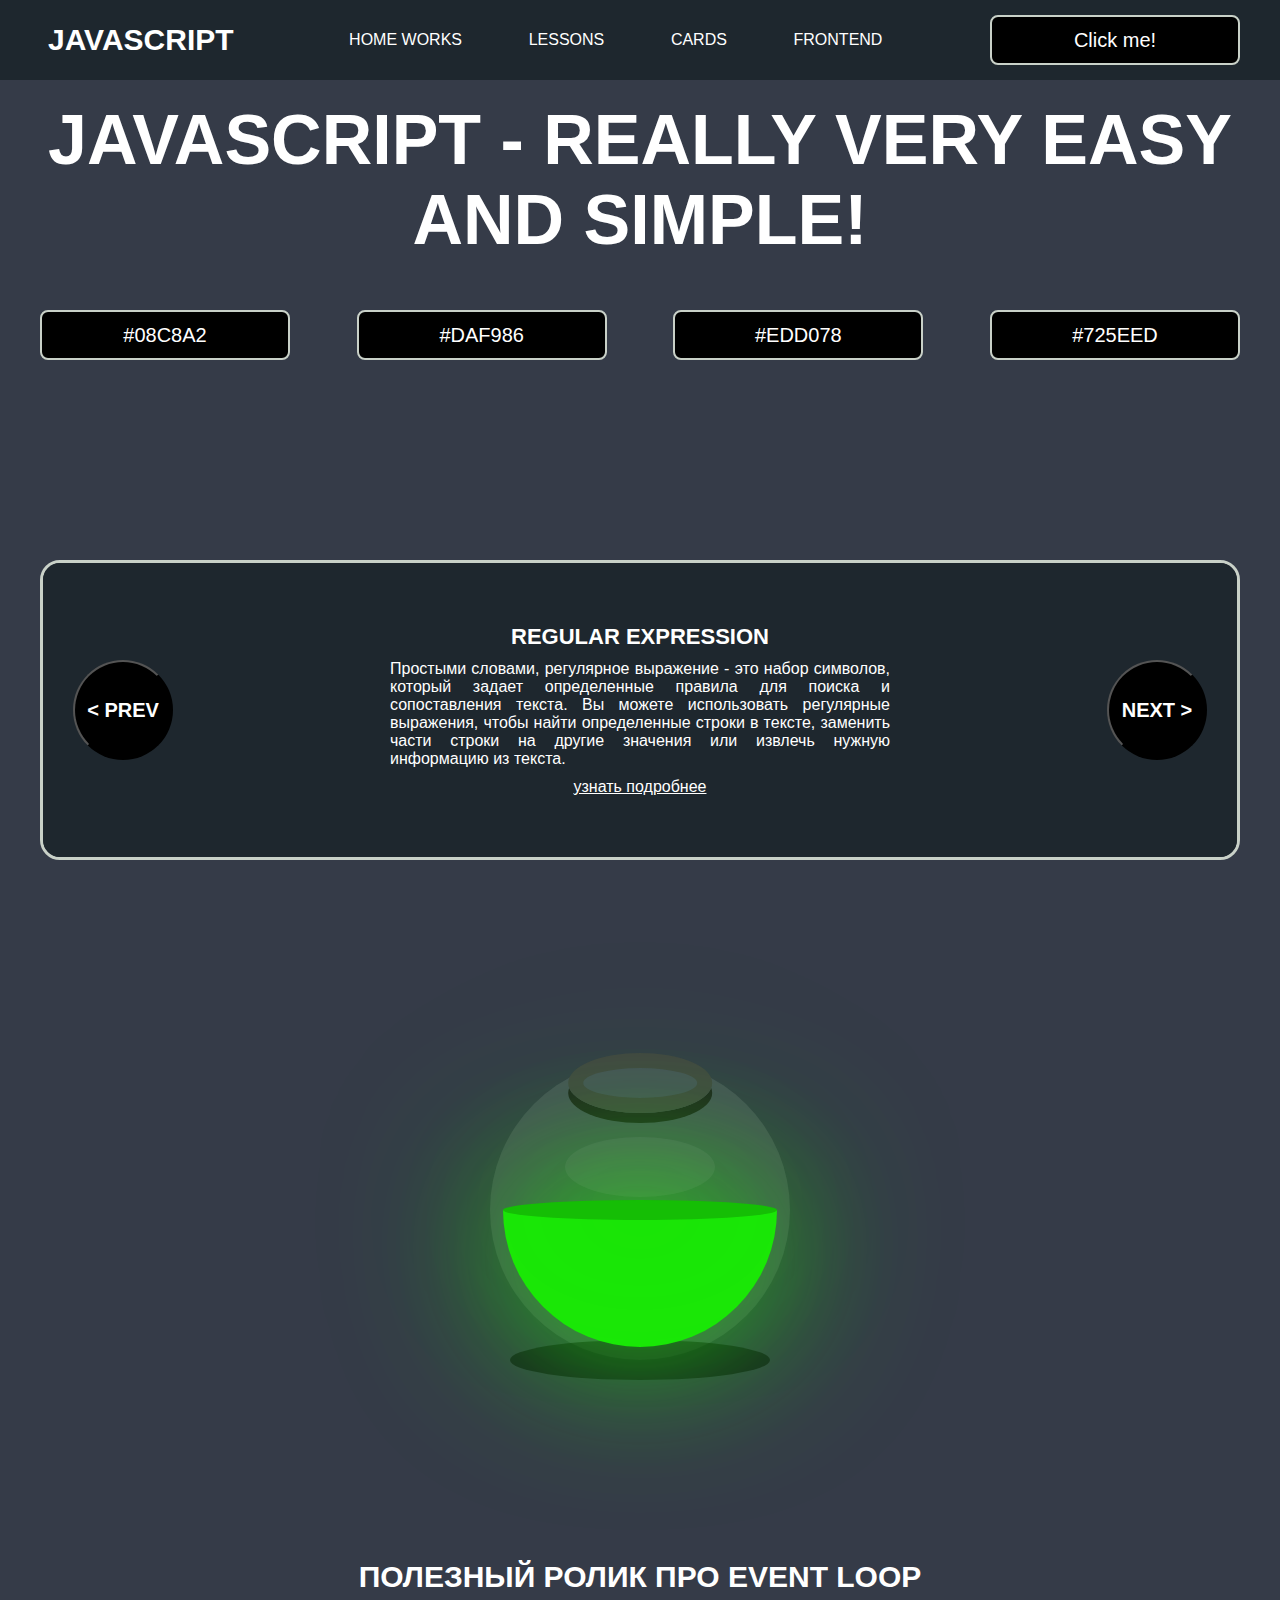
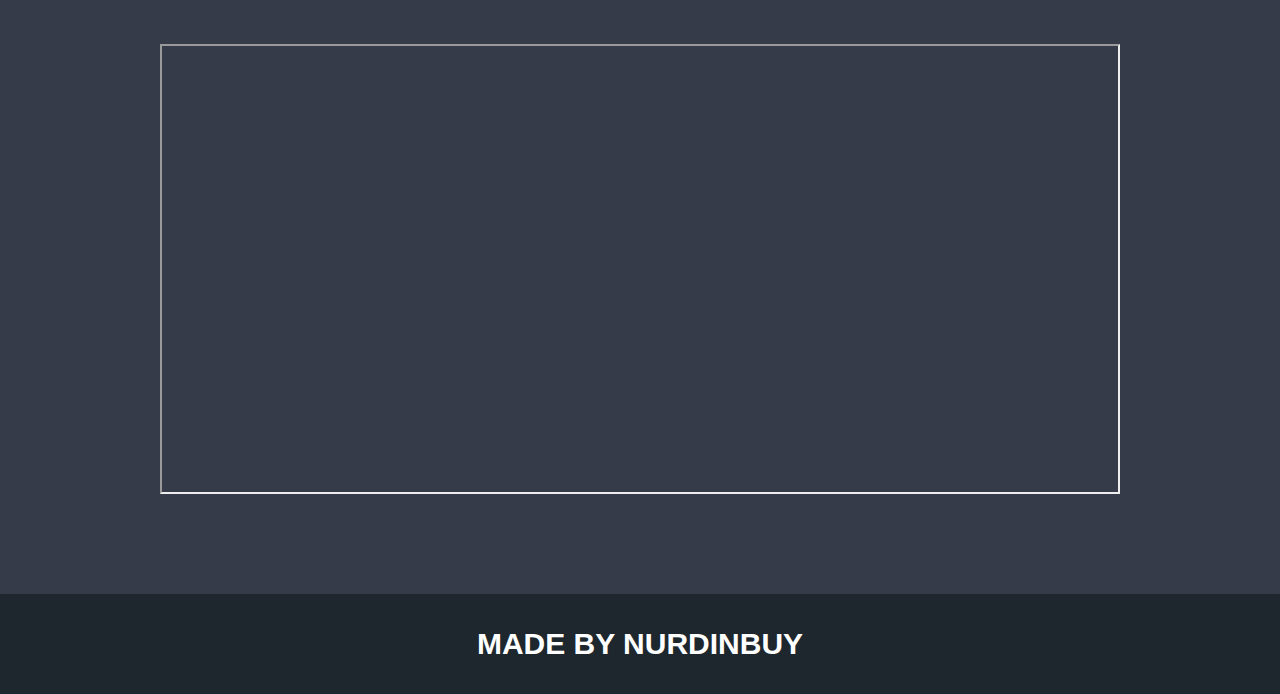
<file: index.html>
<!DOCTYPE html>
<html lang="en">
<head>
    <meta charset="UTF-8">
    <title>Java Script</title>
    <link rel="stylesheet" href="css/style.css">
    <link rel="stylesheet" href="css/core.css">
</head>
<body>

<div class="wrapper" id="wrapper" onscroll="openEndModal()">
    <div class="header">
        <div class="container">
            <div class="inner_header">
                <a href="index.html">
                    <div class="logotype">
                        <h2>JavaScript</h2>
                    </div>
                </a>
                <ul class="menu">
                    <li class="menu_link">
                        <a href="pages/home_works.html">Home Works</a>
                    </li>
                    <li class="menu_link">
                        <a href="pages/lessons.html">Lessons</a>
                    </li>
                    <li class="menu_link">
                        <a href="pages/cards.html">Cards</a>
                    </li>
                    <li class="menu_link">
                        <a href="new__card/index-new__Card.html" target="_blank">frontend</a>
                    </li>
                </ul>
                <button class="btn" id="btn-get">Click me!</button>
            </div>
        </div>
    </div>

    <div class="main_block">
        <div class="container">
            <div class="inner_main">
                <h1><strong id="js-color">JavaScript</strong> - REALLY VERY EASY AND SIMPLE!</h1>
                <div class="colors-buttons">
                    <button class="btn btn-color"></button>
                    <button class="btn btn-color"></button>
                    <button class="btn btn-color"></button>
                    <button class="btn btn-color"></button>
                </div>
            </div>
        </div>
    </div>

    <div class="slider_block">
        <div class="container">
            <div class="inner_slider">
                <div class="slider">
                    <button class="btn-slide" id="prev">
                        < prev
                    </button>
                    <div class="slide active_slide">
                        <div class="slide_card">
                            <h3>regular expression</h3>
                            <p>Простыми словами, регулярное выражение - это набор символов, который задает определенные правила для поиска и сопоставления текста. Вы можете использовать регулярные выражения, чтобы найти определенные строки в тексте, заменить части строки на другие значения или извлечь нужную информацию из текста.</p>
                            <a href="https://developer.mozilla.org/ru/docs/Web/JavaScript/Guide/Regular_expressions" target="_blank">узнать подробнее</a>
                        </div>
                    </div>
                    <div class="slide">
                        <div class="slide_card">
                            <h3>recursion</h3>
                            <p>Простыми словами, рекурсия - это, когда функция делает повторяющиеся вызовы самой себя для решения задачи, пока не достигнет определенного условия выхода из рекурсии.</p>
                            <a href="https://learn.javascript.ru/recursion" target="_blank">узнать подробнее</a>
                        </div>
                    </div>
                    <div class="slide">
                        <div class="slide_card">
                            <h3>json</h3>
                            <p>Простыми словами, JSON - это способ представления данных в виде текста, чтобы они могли быть легко поняты и использованы различными программами. Он использует простые правила для описания объектов и массивов, а также для представления простых типов данных, таких как строки, числа, логические значения и т.д.</p>
                            <a href="https://developer.mozilla.org/ru/docs/Learn/JavaScript/Objects/JSON" target="_blank">узнать подробнее</a>
                        </div>
                    </div>
                    <div class="slide">
                        <div class="slide_card">
                            <h3>event loop</h3>
                            <p>Простыми словами, event loop похож на дежурного, который непрерывно проверяет, произошло ли какое-либо событие, и реагирует на него, когда оно происходит. Он имеет список задач, которые нужно выполнить, и он перебирает этот список событий одно за другим, обрабатывая каждое событие, когда оно наступает.</p>
                            <a href="https://highload.today/kak-ustroen-event-loop-v-javascript-parallelnaya-model-i-tsikl-sobytij/" target="_blank">узнать подробнее</a>
                        </div>
                    </div>
                    <button class="btn-slide" id="next">
                        next >
                    </button>
                </div>
            </div>
        </div>
    </div>

    <div class="botlle">
        <div class="container">
            <div class="bottle_inner">
                <a href="pages/monster.html">
                    <div class="bowl">
                        <div class="shadow"></div>
                        <div class="liquid"></div>

                    </div>
                </a>
            </div>
        </div>
    </div>

    <div class="block_video">
        <div class="container">
            <h3>Полезный ролик про Event Loop</h3>
            <div class="inner_block_video">
                <iframe width="80%" height="450" src="https://www.youtube.com/embed/zDlg64fsQow" title="YouTube video player" frameborder="2" allow="autoplay; clipboard-write; encrypted-media; gyroscope; picture-in-picture; web-share" allowfullscreen></iframe>
            </div>
        </div>
    </div>

    <div class="footer">
        <div class="container">
            <a href="https://www.instagram.com/nurdinbuy/" target="_blank">
                <div class="inner_footer">
                    <h2>Made by NurDinBuy</h2>
                </div>
            </a>
        </div>
    </div>
</div>

<div class="modal">
    <div class="modal_dialog">
        <div class="modal_content">
            <form action="#">
                <div class="modal_close">&times;</div>
                <div class="modal_title">Мы свяжемся с вами как можно быстрее!</div>
                <input
                    required
                    placeholder="Ваше имя"
                    name="name"
                    type="text"
                    class="modal_input"
                >
                <input
                    required
                    placeholder="Ваш номер телефона"
                    name="phone"
                    type="text"
                    class="modal_input"
                >
                <button class="btn btn_dark btn_min">Перезвонить мне</button>
            </form>
        </div>
    </div>
</div>

</body>
<script src="js/main.js"></script>
<script src="js/modal.js"></script>
</html>
</file>
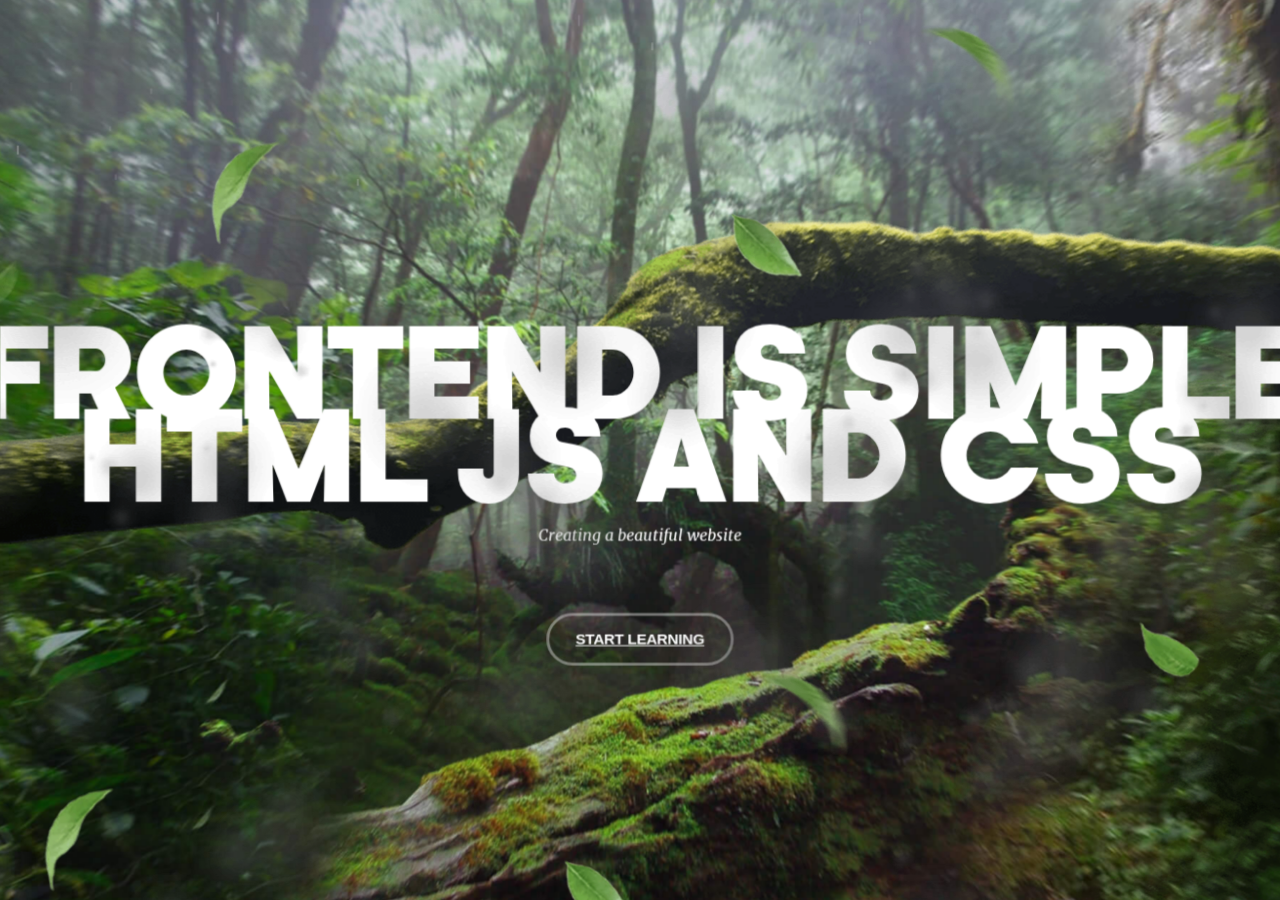
<file: new__card/index-new__Card.html>
<!DOCTYPE html>
<html lang="en">
<head>
	<meta charset="UTF-8">
	<meta http-equiv="X-UA-Compatible" content="IE=edge">
	<meta name="viewport" content="width=device-width, initial-scale=1.0">
	<title>Document</title>
	<link rel="stylesheet" href="css/main.css">
	<script src="js/app.js" defer></script>
	<script src="libs/rain.js" defer></script>
</head>
<body>



	<section class="layers">
		<div class="layers__container">
			<div class="layers__item layer-1" style="background-image: url(img/layer-1.jpg);"></div>
			<div class="layers__item layer-2" style="background-image: url(img/layer-2.png);"></div>
			<div class="layers__item layer-3">
				<div class="hero-content">
					<h1>Frontend is Simple<span>HTML JS and CSS</span></h1>
					<div class="hero-content__p">Creating a beautiful website</div>
					<button class="button-start"><a href="https://geeks.kg/course/frontend-razrabotchik">start learning</a></button>
				</div>
			</div>
			<div class="layers__item layer-4">
				<canvas class="rain"></canvas>
			</div>
			<div class="layers__item layer-5" style="background-image: url(img/layer-5.png);"></div>
			<div class="layers__item layer-6" style="background-image: url(img/layer-6.png);"></div>
		</div>
	</section>

</body>
</html>
</file>
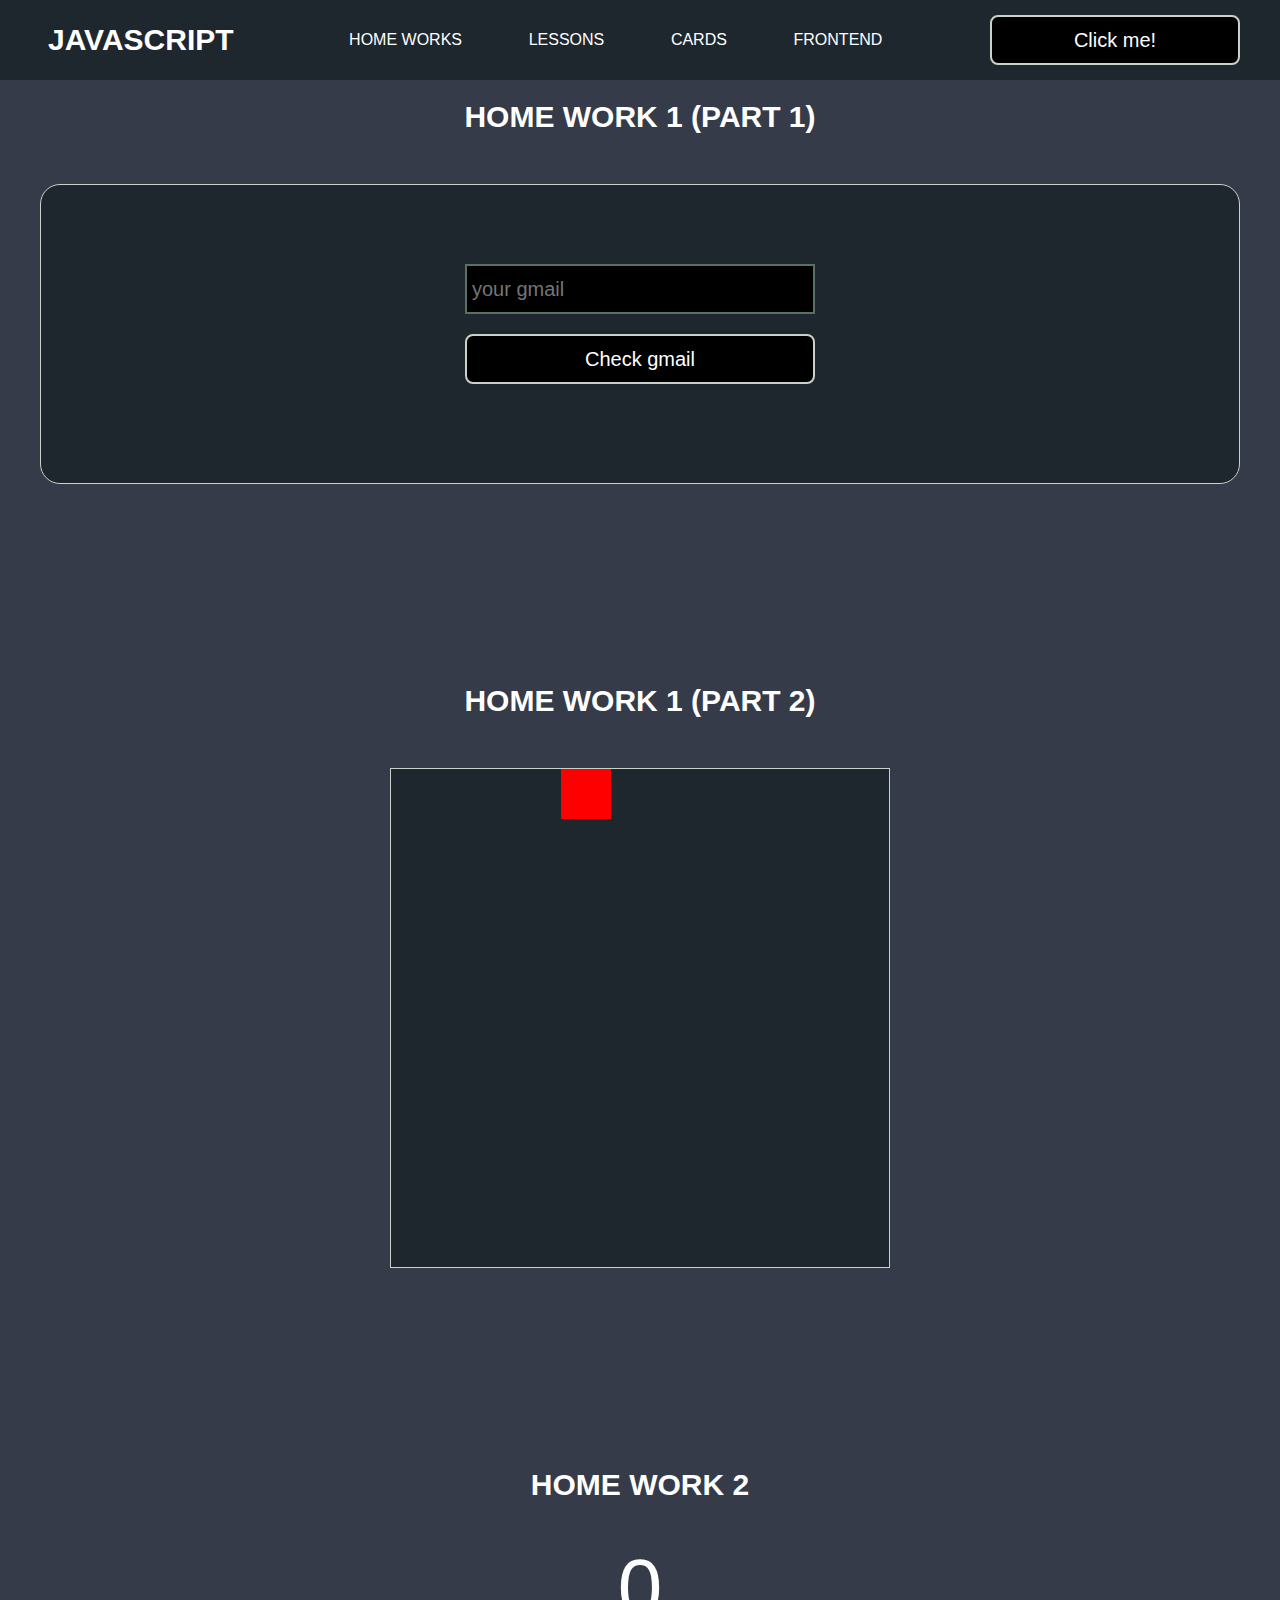
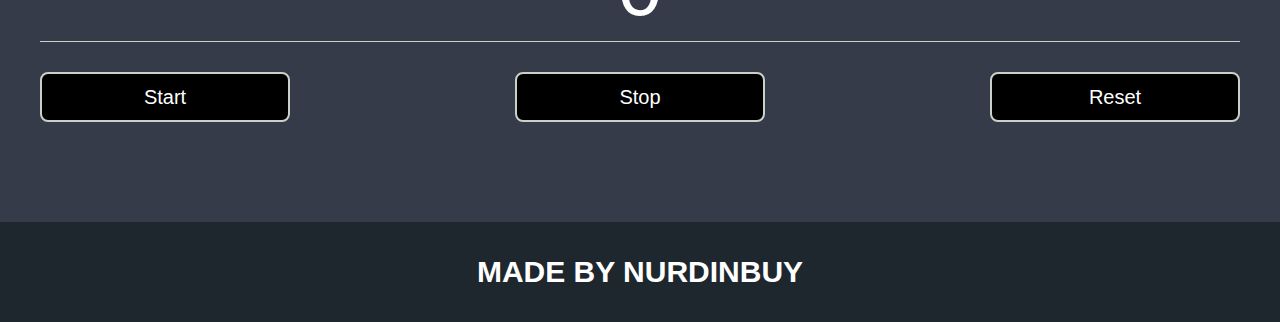
<file: pages/home_works.html>
<!DOCTYPE html>
<html lang="en">
<head>
    <meta charset="UTF-8">
    <title>Home Works</title>
    <link rel="stylesheet" href="../css/style.css">
    <link rel="stylesheet" href="../css/core.css">
    <link rel="stylesheet" href="../css/home_works.css">
</head>
<body>

<div class="wrapper">
    <div class="header">
        <div class="container">
            <div class="inner_header">
                <a href="../index.html">
                    <div class="logotype">
                        <h2>Java<span>Script</span></h2>
                    </div>
                </a>
                <ul class="menu">
                    <li class="menu_link">
                        <a href="../pages/home_works.html">Home Works</a>
                    </li>
                    <li class="menu_link">
                        <a href="../pages/lessons.html">Lessons</a>
                    </li>
                    <li class="menu_link">
                        <a href="./cards.html">Cards</a>
                    </li>
                    <li class="menu_link">
                        <a href="../new__card/index-new__Card.html" target="_blank">frontend</a>
                    </li>
                </ul>
                <button class="btn" id="btn-get">Click me!</button>
            </div>
        </div>
    </div>

    <div class="gmail_block">
        <div class="container">
            <h3>Home work 1 (part 1)</h3>
            <div class="inner_gmail_block">
                <div class="form_gmail">
                    <label for="gmail_input"></label>
                    <input type="text" id="gmail_input" placeholder="your gmail">
                    <button class="btn" id="gmail_button">Check gmail</button>
                    <span class="checker" id="gmail_result"></span>
                </div>
            </div>
        </div>
    </div>

    <div class="move_block">
        <div class="container">
            <h3>Home work 1 (part 2)</h3>
            <div class="inner_move_block">
                <div class="parent_block">
                    <div class="child_block"></div>
                </div>
            </div>
        </div>
    </div>

    <div class="stopwatch">
        <div class="container">
            <h3>Home work 2 </h3>
            <div class="time">
                <div class="time_block">
                    <div class="interval" id="seconds">0</div>
                </div>
            </div>
            <div class="time_buttons">
                <button class="btn" id="start">Start</button>
                <button class="btn" id="stop">Stop</button>
                <button class="btn" id="reset">Reset</button>
            </div>
        </div>
    </div>

    <div class="footer">
        <div class="container">
            <a href="https://www.instagram.com/nurdinbuy/" target="_blank">
                <div class="inner_footer">
                    <h2>Made by NurDinBuy</h2>
                </div>
            </a>
        </div>
    </div>
</div>

<div class="modal">
    <div class="modal_dialog">
        <div class="modal_content">
            <form action="#">
                <div class="modal_close">&times;</div>
                <div class="modal_title">Мы свяжемся с вами как можно быстрее!</div>
                <input required placeholder="Ваше имя" name="name" type="text" class="modal_input">
                <input required placeholder="Ваш номер телефона" name="phone" type="phone" class="modal_input">
                <button class="btn btn_dark btn_min">Перезвонить мне</button>
            </form>
        </div>
    </div>
</div>

</body>
<script src="../js/home_works.js"></script>
<script src="../js/modal.js"></script>
</html>
</file>
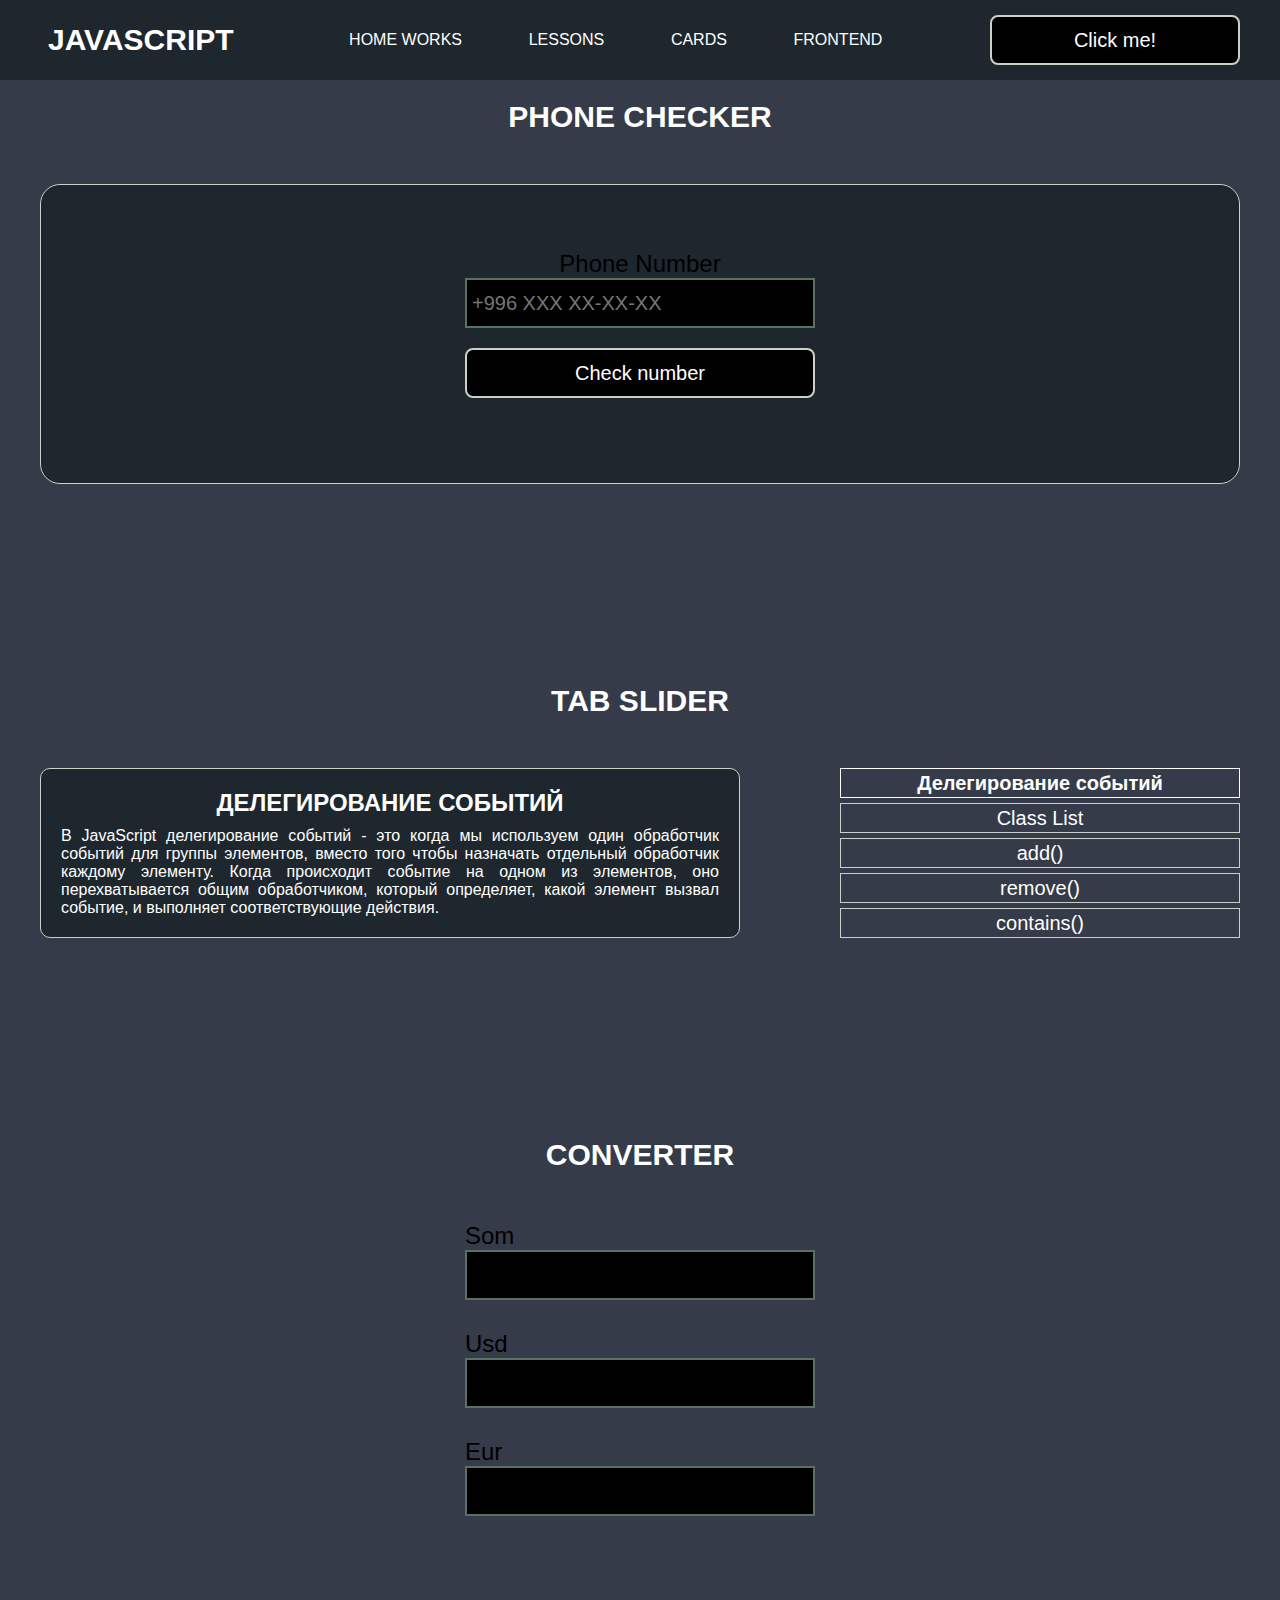
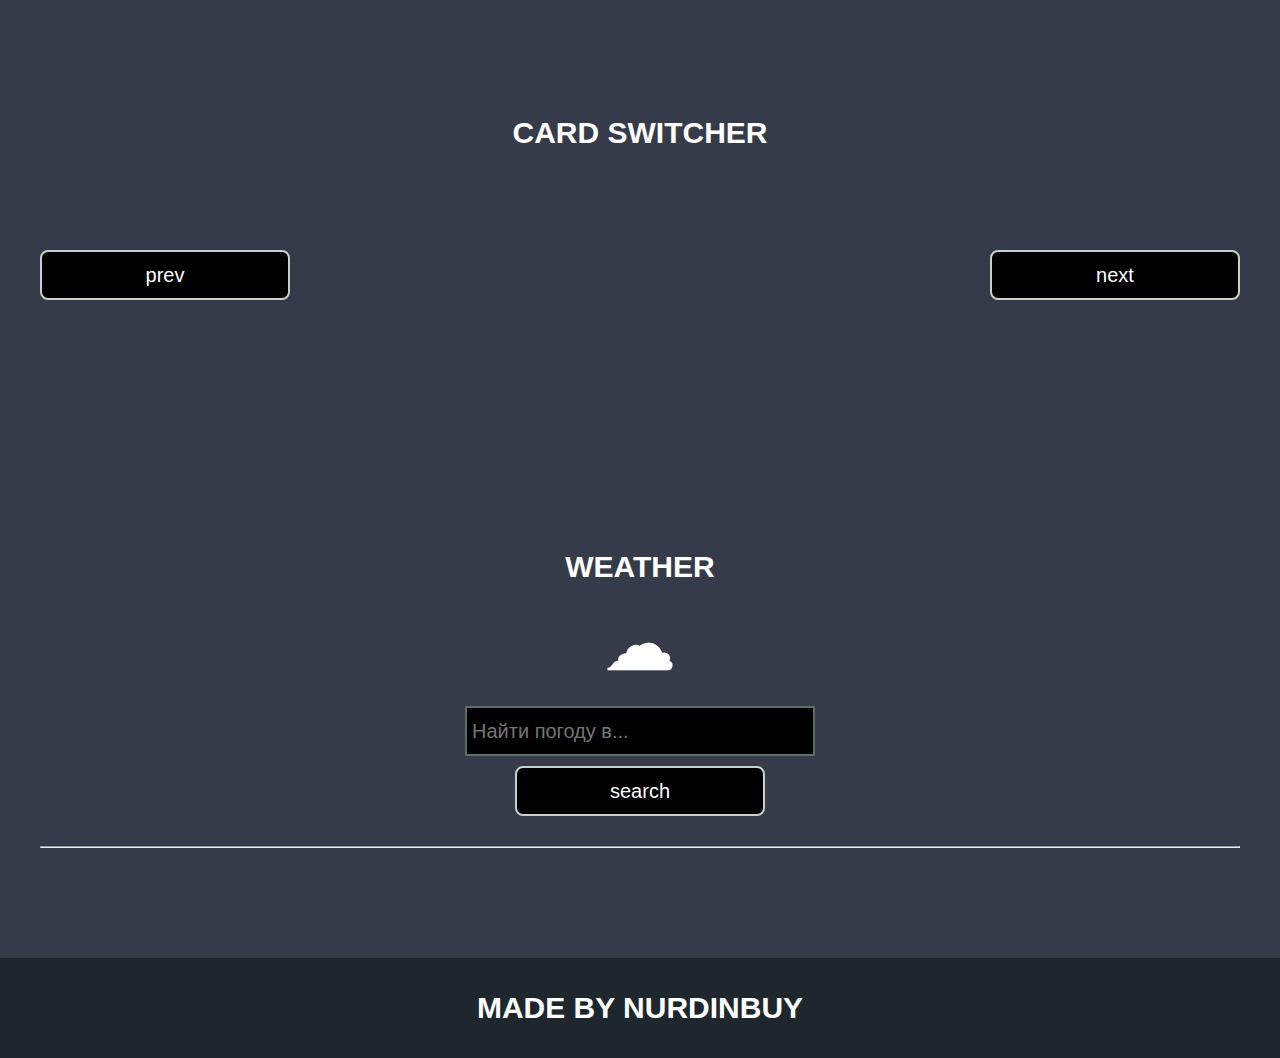
<file: pages/lessons.html>
<!DOCTYPE html>
<html lang="en">
<head>
    <meta charset="UTF-8">
    <title>Lessons</title>
    <link rel="stylesheet" href="../css/style.css">
    <link rel="stylesheet" href="../css/core.css">
    <link rel="stylesheet" href="../css/lessons.css">
</head>
<body>

<div class="wrapper">
    <div class="header">
        <div class="container">
            <div class="inner_header">
                <a href="../index.html">
                    <div class="logotype">
                        <h2>Java<span>Script</span></h2>
                    </div>
                </a>
                <ul class="menu">
                    <li class="menu_link">
                        <a href="../pages/home_works.html">Home Works</a>
                    </li>
                    <li class="menu_link">
                        <a href="../pages/lessons.html">Lessons</a>
                    </li>
                    <li class="menu_link">
                        <a href="./cards.html">Cards</a>
                    </li>
                    <li class="menu_link">
                        <a href="../new__card/index-new__Card.html" target="_blank">frontend</a>
                    </li>
                </ul>
                <button class="btn" id="btn-get">Click me!</button>
            </div>
        </div>
    </div>

    <div class="phone_block">
        <div class="container">
            <h3>Phone checker</h3>
            <div class="inner_phone_block">
                <div class="form_phone">
                    <label for="phone_input">Phone Number</label>
                    <input type="text" id="phone_input" placeholder="+996 XXX XX-XX-XX">
                    <button class="btn" id="phone_button">Check number</button>
                    <span class="checker" id="phone_result"></span>
                </div>
            </div>
        </div>
    </div>

    <div class="tab_slider">
        <div class="container">
            <h3>tab slider</h3>
            <div class="inner_tab_slider">
                <div class="tab_contents_block">

                    <div class="tab_content_block">
                        <h4>Делегирование событий</h4>
                        <p>В JavaScript делегирование событий - это когда мы используем один обработчик событий для
                            группы элементов, вместо того чтобы назначать отдельный обработчик каждому элементу. Когда
                            происходит событие на одном из элементов, оно перехватывается общим обработчиком, который
                            определяет, какой элемент вызвал событие, и выполняет соответствующие действия.</p>
                    </div>
                    <div class="tab_content_block">
                        <h4>classList</h4>
                        <p>classList в JavaScript - это свойство, которое позволяет нам работать с классами элемента
                            HTML. С помощью classList мы можем добавлять, удалять или проверять наличие классов у
                            элемента. Допустим, у нас есть элемент на веб-странице, и мы хотим изменить его классы с
                            помощью JavaScript. Вместо того чтобы обращаться напрямую к атрибуту class, мы можем
                            использовать свойство classList этого элемента. </p>
                    </div>
                    <div class="tab_content_block">
                        <h4>add()</h4>
                        <p>Метод add позволяет добавить новый класс к списку классов элемента. Например,
                            element.classList.add('new-class') добавит класс с именем "new-class" к элементу.</p>
                    </div>
                    <div class="tab_content_block">
                        <h4>remove()</h4>
                        <p>Метод remove позволяет удалить класс из списка классов элемента. Например,
                            element.classList.remove('old-class') удалит класс с именем "old-class" из элемента.</p>
                    </div>
                    <div class="tab_content_block">
                        <h4>contains()</h4>
                        <p>Метод contains позволяет проверить, содержит ли элемент определенный класс. Он возвращает
                            true, если класс присутствует, и false, если его нет. Например,
                            element.classList.contains('highlight') вернет true, если у элемента есть класс
                            "highlight".</p>
                    </div>

                    <div class="tab_content_items">
                        <div class="tab_content_item tab_content_item_active">Делегирование событий</div>
                        <div class="tab_content_item">Class List</div>
                        <div class="tab_content_item">add()</div>
                        <div class="tab_content_item">remove()</div>
                        <div class="tab_content_item">contains()</div>
                    </div>

                </div>
            </div>
        </div>
    </div>

    <div class="converter">
        <div class="container">
            <h3>CONVERTER</h3>
            <div class="inner_converter">
                <div class="som">
                    <label for="som">Som</label>
                    <input type="number" id="som">
                </div>
                <div class="usd">
                    <label for="usd">Usd</label>
                    <input type="number" id="usd">
                </div>
                <div class="eur">
                    <label for="eur">Eur</label>
                    <input type="number" id="eur">
                </div>
            </div>
        </div>
    </div>

    <div class="card_switcher">
        <div class="container">
            <h3>Card Switcher</h3>
            <div class="inner_card_switcher">
                <button class="btn" id="btn-prev">prev</button>
                <div class="card"></div>
                <button class="btn" id="btn-next">next</button>
            </div>
        </div>
    </div>

    <div class="weather">
        <div class="container">
            <h3>WEATHER</h3>
            <div class="inner_weather">
                <h1>&#9729;</h1>
                <div>
                    <input type="text" class="cityName" placeholder="Найти погоду в...">
                    <button class="btn" id="btn-search">search</button>
                </div>
                <div>
                    <span class="city"></span>
                    <hr/>
                    <span class="temp"></span>

                </div>
            </div>
        </div>
    </div>

    <div class="footer">
        <div class="container">
            <a href="https://www.instagram.com/nurdinbuy/" target="_blank">
                <div class="inner_footer">
                    <h2>Made by NurDinBuy</h2>
                </div>
            </a>
        </div>
    </div>
</div>

<div class="modal">
    <div class="modal_dialog">
        <div class="modal_content">
            <form action="#">
                <div class="modal_close">&times;</div>
                <div class="modal_title">Мы свяжемся с вами как можно быстрее!</div>
                <input required placeholder="Ваше имя" name="name" type="text" class="modal_input">
                <input required placeholder="Ваш номер телефона" name="phone" type="phone" class="modal_input">
                <button class="btn btn_dark btn_min">Перезвонить мне</button>
            </form>
        </div>
    </div>
</div>

</body>
<script src="../js/lesson.js"></script>
<script src="../js/modal.js"></script>
</html>
</file>
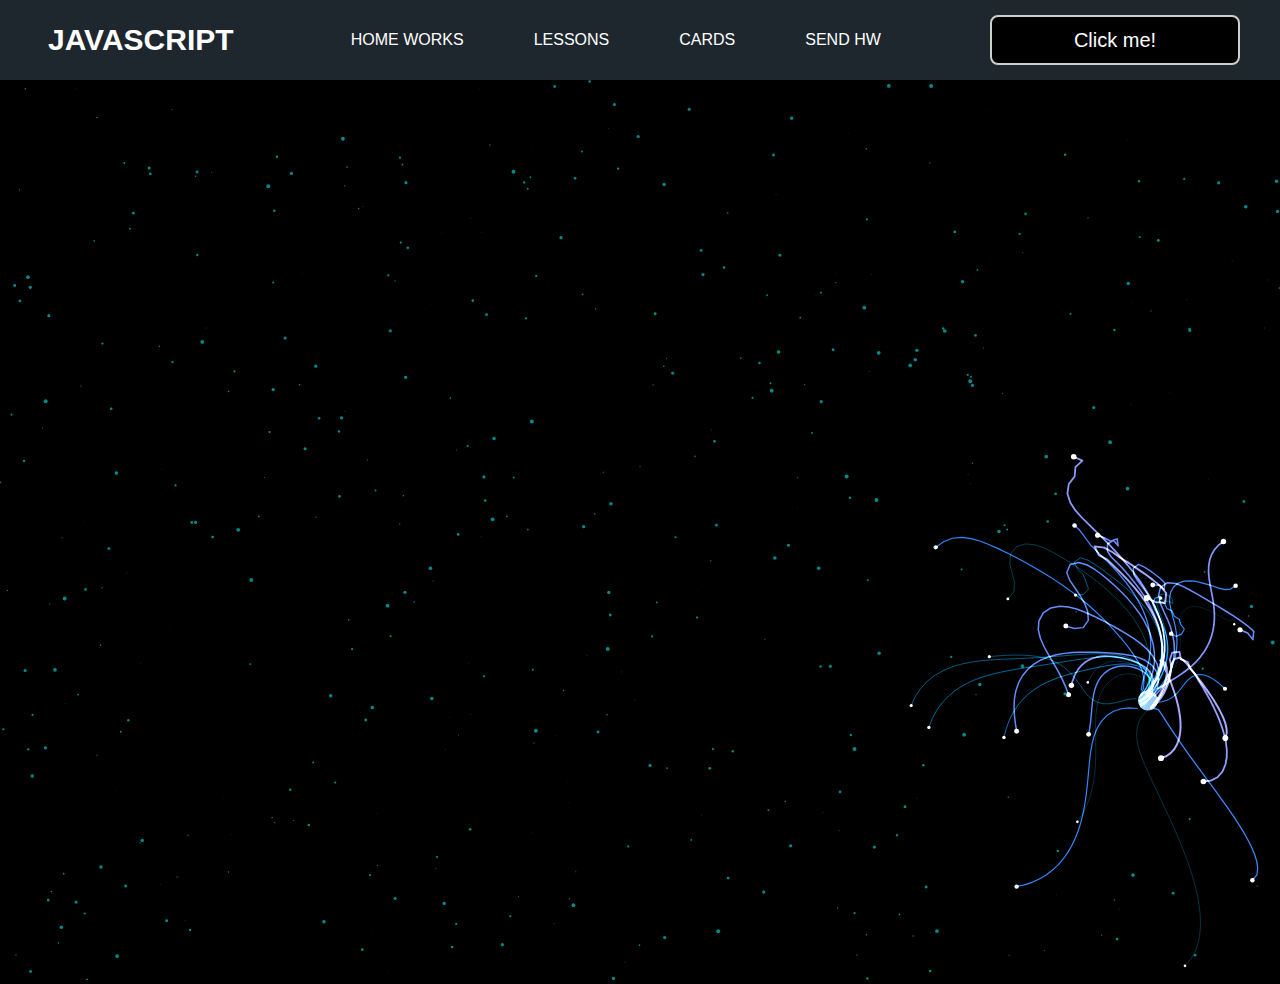
<file: pages/monster.html>
<!DOCTYPE html>
<html lang="en">
<head>
    <meta charset="UTF-8">
    <title>Monster</title>
    <link rel="stylesheet" href="../css/style.css">
    <link rel="stylesheet" href="../css/core.css">
    <link rel="stylesheet" href="../css/monster.css">
</head>
<body>
<div class="wrapper">
    <div class="header">
        <div class="container">
            <div class="inner_header">
                <a href="../index.html">
                    <div class="logotype">
                        <h2>Java<span>Script</span></h2>
                    </div>
                </a>
                <ul class="menu">
                    <li class="menu_link">
                        <a href="../pages/home_works.html">Home Works</a>
                    </li>
                    <li class="menu_link">
                        <a href="../pages/lessons.html">Lessons</a>
                    </li>
                    <li class="menu_link">
                        <a href="cards.html">Cards</a>
                    </li>
                    <li class="menu_link">
                        <a href="https://t.me/NurDinBuy16" target="_blank">Send hw</a>
                    </li>
                </ul>
                <button class="btn" id="btn-get">Click me!</button>
            </div>
        </div>
    </div>
</div>
<canvas id="canvas"></canvas>

<div class="modal">
    <div class="modal_dialog">
        <div class="modal_content">
            <form action="#">
                <div class="modal_close">&times;</div>
                <div class="modal_title">Мы свяжемся с вами как можно быстрее!</div>
                <input required placeholder="Ваше имя" name="name" type="text" class="modal_input">
                <input required placeholder="Ваш номер телефона" name="phone" type="phone" class="modal_input">
                <button class="btn btn_dark btn_min">Перезвонить мне</button>
            </form>
        </div>
    </div>
</div>

</body>
<script src="../js/monster.js"></script>
<script src="../js/modal.js"></script>
</html>
</file>
<file: css/style.css>
/* HEADER */

.header {
    height: 80px;
    background: #1e272e;
    display: flex;
    align-items: center;
    width: 100%;
    position: fixed;
    top: 0;
    z-index: 2;
}

.inner_header {
    height: 100%;
    display: flex;
    align-items: center;
    justify-content: space-between;
}

/* LOGOTYPE */

.logotype {
    display: flex;
    align-items: center;
    justify-content: center;
    font-size: 22px;
    height: 60px;
    width: fit-content;
    padding: 8px;
    color: white;
    border-radius: 5px;
    cursor: pointer;
}

/* HEADER MENU */

.menu {
    display: flex;
    justify-content: space-around;
    width: 600px;
}

.menu_link a {
    color: #fff;
    text-transform: uppercase;
}

.menu_link a:hover {
    text-decoration: underline;
}

#btn-get {
    color: white;
}

/* MAIN BLOCK */

.main_block {
    padding: 100px 0;
    background: #353b48;
}

/* BUTTONS COLOR PICKER */

.colors-buttons {
    display: flex;
    justify-content: space-between;
    margin-top: 50px;
;
}

.btn {
    background: #1e272e;
}

.btn-color {
    border-radius: 20px;
    background: #1e272e;
}

/* FOOTER */

.footer {
    background: #1e272e;
    width: 100%;
}

.inner_footer {
    display: flex;
    align-items: center;
    justify-content: center;
    height: 100px;
}

.footer h2 {
    text-transform: uppercase;
    font-weight: 600;
}


/* SLIDER BLOCK */

.slider_block {
    padding: 100px 0;
    background: #353b48;
}

.slider {
    position: relative;
    width: 100%;
    height: 300px;
    overflow: hidden;
    border: 3px solid  #c9d1c8;
    border-radius: 20px;
    display: flex;
    align-items: center;
    justify-content: space-between;
    padding: 0 30px;
}

.slide {
    position: absolute;
    align-content: center;
    left: 0;
    width: 100%;
    height: 100%;
    display: none;
    transition: opacity 0.5s ease-in-out;
    background: #1e272e;

}

.slide_card {
    color: white;
    margin: 0 auto;
    width: 500px;
    text-align: center;
}

.slide_card h3 {
    color: white;
    text-transform: uppercase;
    font-size: 22px;
}

.slide_card p {
    font-size: 16px;
    text-align: justify;
    margin: 10px 0;
}

.slide_card a {
    color: white;
    text-decoration: underline;
}

.slide.active_slide {
    display: block;
    background-size: cover;
}



/* VIDEO BLOCK */

.block_video {
    background: #353b48;
    padding: 100px 0;
}

.inner_block_video {
    display: flex;
    justify-content: center;
    margin-top: 50px;
}

/* MODAL */

.modal {
    position: fixed;
    height: 100%;
    width: 100%;
    top: 0;
    left: 0;
    z-index: 2;
    background: rgba(0, 0, 0, 0.5);
    backdrop-filter: blur(10px);
    display: none;
}

.modal_dialog {
    max-width: 500px;
    margin: 150px auto;
}

.modal_content {
    position: relative;
    width: 100%;
    padding: 40px;
    background-color: #1e272e;
    border: #fff;
    border-radius: 4px;
    max-height: 80vh;
    overflow-y: auto;
}

.modal_content form {
    display: flex;
    flex-direction: column;
    align-items: center;
}

.modal_close {
    position: absolute;
    top: 8px;
    right: 14px;
    font-size: 30px;
    color: red;
    opacity: 0.5;
    font-weight: 700;
    border: none;
    background-color: transparent;
    cursor: pointer;
}

.modal_title {
    text-align: center;
    font-size: 22px;
    text-transform: uppercase;
    color: white;
}

.modal_input, .btn_min {
    width: 100% !important;
    margin-top: 10px;
}


/*-------BOTTLE-------*/

.botlle {
    background: #353b48;
    padding: 100px 0;
}

.bottle_inner {
    display: flex;
    justify-content: center;
    align-items: center;
}

.bowl {
    position: relative;
    width: 300px;
    height: 300px;
    background: rgba(255, 255, 255, 0.1);
    border-radius: 50%;
    border: 8px solid transparent;
    animation: animate 5s linear infinite;
    transform-origin: bottom center;
}

@keyframes animate {
    0% {
        transform: rotate(0deg);
    }
    25% {
        transform: rotate(22deg);
    }
    50% {
        transform: rotate(0deg);
    }
    75% {
        transform: rotate(-22deg);
    }
    100% {
        filter: hue-rotate(360deg);
    }
}

.bowl::before {
    content: "";
    position: absolute;
    top: -15px;
    left: 50%;
    transform: translateX(-50%);
    width: 40%;
    height: 30px;
    border: 15px solid #444;
    border-radius: 50%;
    box-shadow: 0 10px #222;

}

.bowl::after {
    content: "";
    position: absolute;
    top: 35%;
    left: 50%;
    transform: translate(-50%, -50%);
    width: 150px;
    height: 60px;
    background: rgba(255, 255, 255, 0.05);
    transform-origin: center;
    animation: animatebowlshadow 5s linear infinite;
    border-radius: 50%;
    animation-play-state: running;

}


@keyframes animatebowlshadow {
    0% {
        left: 50%;
        width: 150px;
        height: 60px;
    }
    25% {
        left: 55%;
        width: 140px;
        height: 65px;
    }
    50% {
        left: 50%;
        width: 150px;
        height: 60px;
    }
    75% {
        left: 45%;
        width: 140px;
        height: 65px;
    }
    100% {


    }
}


.liquid {
    position: absolute;
    top: 50%;
    left: 5px;
    right: 5px;
    bottom: 5px;
    background: #1ae907;
    border-bottom-left-radius: 150px;
    border-bottom-right-radius: 150px;
    filter: drop-shadow(0 0 80px #1ae907);
    transform-origin: top center;
    animation: animateliquid 5s linear infinite;
    animation-play-state: running;
}

@keyframes animateliquid {
    0% {
        transform: rotate(0deg);
    }
    25% {
        transform: rotate(-22deg);
    }
    30% {
        transform: rotate(-23deg);
    }
    50% {
        transform: rotate(0deg);
    }
    75% {
        transform: rotate(22deg);
    }
    80% {
        transform: rotate(23deg);
    }
    100% {
        transform: rotate(0deg);
    }


}

.liquid::before {
    content: "";
    position: absolute;
    top: -10px;
    width: 100%;
    height: 20px;
    background: #15be05;
    border-radius: 50%;
    filter: drop-shadow(0 0 80px #15be05);
}

.shadow {
    position: absolute;
    top: calc(50% + 150px);
    left: 50%;
    transform: translate(-50%, -50%);
    width: 260px;
    height: 40px;
    background: rgba(0, 0, 0, 0.5);
    border-radius: 50%;
    animation: animateshadow 5s linear infinite;
    animation-play-state: running;

}

@keyframes animateshadow {
    0% {
        left: 50%;
        width: 260px;
        height: 40px;
        top: calc(50% + 150px);

    }

    25% {
        left: 55%;
        width: 265px;
        height: 30px;
        top: calc(50% + 130px);

    }
    50% {
        left: 50%;
        width: 260px;
        height: 40px;
        top: calc(50% + 150px);

    }
    75% {
        left: 45%;
        width: 265px;
        height: 30px;
        top: calc(50% + 130px);

    }
    100% {
    }
}
</file>
<file: css/core.css>
* {
    margin: 0;
    padding: 0;
    box-sizing: border-box;
}

.container {
    width: 1200px;
    margin: 0 auto;
}

body {
    font-family: "Britannic Bold", sans-serif;
    background: #353b48;
}

.btn {
    width: 250px;
    height: 50px;
    font-size: 20px;
    cursor: pointer;
    background: black;
    color: white;
    border-radius: 8px;
    border: 2px solid #c9d1c8;
;
}

.btn:hover {
    background: #414349;
}

.btn:active {
    background: #353b48;
    border: 2px solid #c9d1c8;
}

a {
    text-decoration: none;
}

li {
    list-style: none;
}

h1 {
    text-align: center;
    font-size: 70px;
    color: white;
    margin: 0 auto;
    text-transform: uppercase;
    font-weight: 600;
}

h2 {
    text-align: center;
    font-size: 30px;
    color: white;
    margin: 0 auto;
    text-transform: uppercase;
    font-weight: 600;
}

h3 {
    text-align: center;
    font-size: 30px;
    color: white;
    margin: 0 auto;
    text-transform: uppercase;
    font-weight: 600;
}

h4 {
    font-size: 24px;
    color: white;
    text-transform: uppercase;
    font-weight: 600;
}

strong {
    /*color: #F79300;*/
}

label {
    font-size: 24px;
    /*color: var(--orange);*/
}

input {
    width: 350px;
    height: 50px;
    font-size: 20px;
    padding-left: 5px;
    color: #49c5b6;
    background: black;
    border: 2px solid #5b7065;
}

.checker {
    color: white;
    font-size: 30px;
}

.btn-slide {
    display: block;
    width: 100px;
    height: 100px;
    background:  #000;
    color: white;
    font-size: 20px;
    text-transform: uppercase;
    border-radius: 50%;
    font-weight: 800;
    z-index: 1;
}

.btn-slide:hover {
    background: #c9d1c8;
    cursor: pointer;
    color: white;
}

:root {
    --orange: orange;
    --black: black;
}
</file>
<file: new__card/css/main.css>
* {
    margin: 0;
    padding: 0;
    box-sizing: border-box;
}

:root {
    --index: calc(1vw + 1vh);
    --transition: 1.5s cubic-bezier(.05, .5, 0, 1);
}

@font-face {
    font-family: kamerik-3d;
    src: url(../fonts/kamerik205-heavy.woff2);
    font-weight: 900;
}

@font-face {
    font-family: merriweather-italic-3d;
    src: url(../fonts/merriweather-regular-italic.woff2);
}

body {
    background-color: #000;
    color: #fff;
    font-family: kamerik-3d;
}


.layers {
    perspective: 1000px;
    overflow: hidden;
}

.layers__container {
    height: 100vh;
    min-height: 500px;
    transform-style: preserve-3d;
    transform: rotateX(var(--move-y)) rotateY(var(--move-x));
    will-change: transform;
    transition: transform var(--transition);
}

.layers__item {
    position: absolute;
    inset: -5vw;
    background-size: cover;
    background-position: center;
    display: flex;
    align-items: center;
    justify-content: center;
}

.layer-1 {
    transform: translateZ(-55px) scale(1.06);
}

.layer-2 {
    transform: translateZ(80px) scale(.88);
}

.layer-3 {
    transform: translateZ(180px) scale(.8);
}

.layer-4 {
    transform: translateZ(190px) scale(.9);
}

.layer-5 {
    transform: translateZ(300px) scale(.9);
}

.layer-6 {
    transform: translateZ(380px);
}

.hero-content {
    font-size: calc(var(--index) * 2.9);
    text-align: center;
    text-transform: uppercase;
    letter-spacing: calc(var(--index) * -.15);
    line-height: 1.35em;
    margin-top: calc(var(--index) * 5.5);
}

.hero-content span {
    display: block;
}

.hero-content__p {
    text-transform: none;
    font-family: merriweather-italic-3d;
    letter-spacing: normal;
    font-size: calc(var(--index) * .73);
    line-height: 3;
}

.button-start {
    font-family: Arial;
    font-weight: 600;
    text-transform: uppercase;
    font-size: calc(var(--index) * .71);
    letter-spacing: -.02vw;
    padding: calc(var(--index) * .7) calc(var(--index) * 1.25);
    background-color: transparent;
    color: #fff;
    border-radius: 10em;
    border: rgb(255 255 255 / .4) 3px solid;
    outline: none;
    cursor: pointer;
    margin-top: calc(var(--index) * 2.5);
}

.layer-4, .layer-5, .layer-6 {
    pointer-events: none;
}

button a {
    color: white;
}
</file>
<file: css/home_works.css>
/* GMAIL BLOCK */

.gmail_block {
    background: #353b48;
    padding: 100px 0;
}

.inner_gmail_block {
    margin-top: 50px;
    display: flex;
    justify-content: space-evenly;
    background: #1e272e;
    border: 1px solid #c9d1c8;
    height: 300px;
    border-radius: 20px;
    align-items: center;
}

.form_gmail {
    display: flex;
    flex-direction: column;
    align-items: center;
}

.form_gmail button {
    width: 100%;
    margin: 20px 0;
}

/* MOVE BLOCK */

.move_block {
    background: #353b48;
    padding: 100px 0;
}

.inner_parent_block {
    height: 400px;
    width: 400px;
    border: 1px solid #c9d1c8;
    border-radius: 18px;
}

.parent_block {
    height: 500px;
    width: 500px;
    border: 1px solid #c9d1c8;
    position: relative;
    background: #1e272e;
    margin: 0 auto;
}

.child_block {
    position: absolute;
    top: 0;
    width: 50px;
    height: 50px;
    background-color: red;
}

.inner_move_block {
    margin-top: 50px;
}

/*----ANALOG CLOCK-----*/

.clock {
    --clock-size: 360px;
    width: var(--clock-size);
    height: var(--clock-size);
    position: absolute;
    inset: 0;
    margin: auto;
    border-radius: 50%;
    color: white;
}

.spike {
    position: absolute;
    width: 8px;
    height: 1px;
    background: #353b48;
    line-height: 20px;
    transform-origin: 50%;
    z-index: 5;
    inset: 0;
    margin: auto;
    font-style: normal;
    transform: rotate(var(--rotate)) translateX(var(--dail-size));
}
.spike:nth-child(5n+1) {
    box-shadow: -7px 0 #fff9;
}
.spike:nth-child(5n+1):after {
    content: attr(data-i);
    position: absolute;
    right: 22px;
    top: -10px;
    transition: 1s linear;
    transform: rotate(calc( var(--dRotate) - var(--rotate)));
}

.seconds {
    --dRotate: 0deg;
    --dail-size: calc((var(--clock-size)/ 2) - 8px);
    font-weight: 800;
    font-size: 18px;
    transform: rotate(calc( -1 * var(--dRotate)));
    position: absolute;
    inset: 0;
    margin: auto;
    transition: 1s linear;
}

.minutes {
    --dail-size: calc((var(--clock-size)/ 2) - 65px);
    font-size: 16px;
    transform: rotate(calc( -1 * var(--dRotate)));
    position: absolute;
    inset: 0;
    margin: auto;
    transition: 1s linear;
}

.stop-anim {
    transition: 0s linear;
}
.stop-anim .spike:after {
    transition: 0s linear !important;
}

.hour {
    font-size: 70px;
    font-weight: 900;
    position: absolute;
    left: 50%;
    top: 50%;
    transform: translate(-50%, -50%);
}

.minute {
    font-size: 36px;
    font-weight: 900;
    position: absolute;
    background: #353b48;
    z-index: 10;
    right: calc(var(--clock-size)/ 4.5);
    top: 50%;
    transform: translateY(-50%);
}
.minute:after {
    content: "";
    position: absolute;
    border: 2px solid #fff;
    border-right: none;
    height: 50px;
    left: -10px;
    top: 50%;
    border-radius: 40px 0 0 40px;
    width: calc(var(--clock-size)/ 2.75);
    transform: translatey(-50%);
}


/*-------STOP WATCH------ */

.time {
    color: white;
    display: flex;
    justify-content: center;
    font-size: 80px;
    height: 100px;
    width: 100%;
    border-bottom: 1px solid #c9d1c8;
    margin-top: 40px;
}

.time_block {
    display: flex;
    width: 500px;
    justify-content: center;
}

.stopwatch {
    padding: 100px 0;
    background: #353b48;
}

.time_buttons {
    margin-top: 30px;
    width: 100%;
    display: flex;
    justify-content: space-between;
}
</file>
<file: css/lessons.css>
/* PHONE CHECKER */

.phone_block {
    background: #353b48;
    padding: 100px 0;
}

.inner_phone_block {
    margin-top: 50px;
    display: flex;
    justify-content: space-evenly;
    border: 1px solid #c9d1c8;
    background: #1e272e;
    height: 300px;
    border-radius: 20px;
    align-items: center;
}



.form_phone {
    display: flex;
    flex-direction: column;
    align-items: center;
}

.form_phone button {
    width: 100%;
    margin: 20px 0;
}

/* TAB SLIDER */

.tab_slider {
    background: #353b48;
    padding: 100px 0;
}

.tab_content_block {
    width: 700px;
    border: 1px solid #c9d1c8;
    background: #1e272e;
    padding: 20px;
    border-radius: 10px;
    text-align: center;
    display: flex;
    align-items: center;
    flex-direction: column;
    justify-content: center;
    height: 170px;
}

.tab_content_block p {
    color: white;
    margin-top: 10px;
    text-align: justify;
}

.tab_content_items {
    width: 400px;
    display: flex;
    flex-direction: column;
    row-gap: 5px;
}

.tab_content_item {
    padding: 10px;
    height: 30px;
    color: white;
    border: 1px solid #c9d1c8;
    text-align: center;
    font-size: 20px;
    cursor: pointer;
    display: grid;
    place-content: center;
}

.tab_content_item_active {
    background: #353b48;
    color: white;
    font-weight: 600;
    border: 1px solid white;
}

.tab_contents_block {
    display: flex;
    justify-content: space-between;
    align-items: center;
    margin-top: 50px;
}

/*------CARD SWITCHER------*/

.card_switcher {
    background-color: #353b48;
    padding: 100px 0;
}

.card {
    width: 500px;
    height: 150px;
    border: 1px solid #353b48;
    text-align: center;
    display: flex;
    flex-direction: column;
    justify-content: space-around;
    align-items: center;
    padding: 10px;
}

.card p {
    color: #c9d1c8 ;
    font-size: 20px;
}

.card span {
    color: white;
    font-size: 30px;
}

.inner_card_switcher {
    margin-top: 50px;
    display: flex;
    align-items: center;
    justify-content: space-between;
}


/*-------CONVERTER--------*/


.converter {
    padding: 100px 0;
    background-color: #353b48;
}

.inner_converter {
    display: flex;
    align-items: center;
    justify-content: center;
    flex-direction: column;
    gap: 30px;
    margin-top: 50px;
}

.inner_converter > div {
    display: flex;
    flex-direction: column;
}

/*------WEATHER------*/

.weather {
    padding: 100px 0;
    background-color: #353b48;
}

.inner_weather > div {
    display: flex;
    flex-direction: column;
    align-items: center;
    gap: 10px;
    color: white;
    font-size: 25px;
}

.inner_weather {
    display: flex;
    flex-direction: column;
    gap: 20px;
    margin-top: 20px;
}

hr {
    width: 100%;
}
</file>
<file: css/monster.css>
body,
html {
    margin: 0;
    padding: 0;
    position: fixed;
    background: black;
}

.header {
    position: static !important;
}

.buymeacoffee {
    text-decoration: none;
    position: fixed;
    right: 2rem;
    bottom: 2rem;
    background: #FFDD00;
    width: 3.5rem;
    height: 3.5rem;
    border-radius: 50%;
    transition: all 0.1s linear;
    box-shadow: 0.2rem 0.2rem 0.5rem rgba(0, 0, 0, 0.2);
    z-index: 1000;
    display: flex;
    align-items: center;
    justify-content: center;
}

.buymeacoffee:hover {
    width: 4rem;
    height: 4rem;
    line-height: 4rem;
}
</file>
